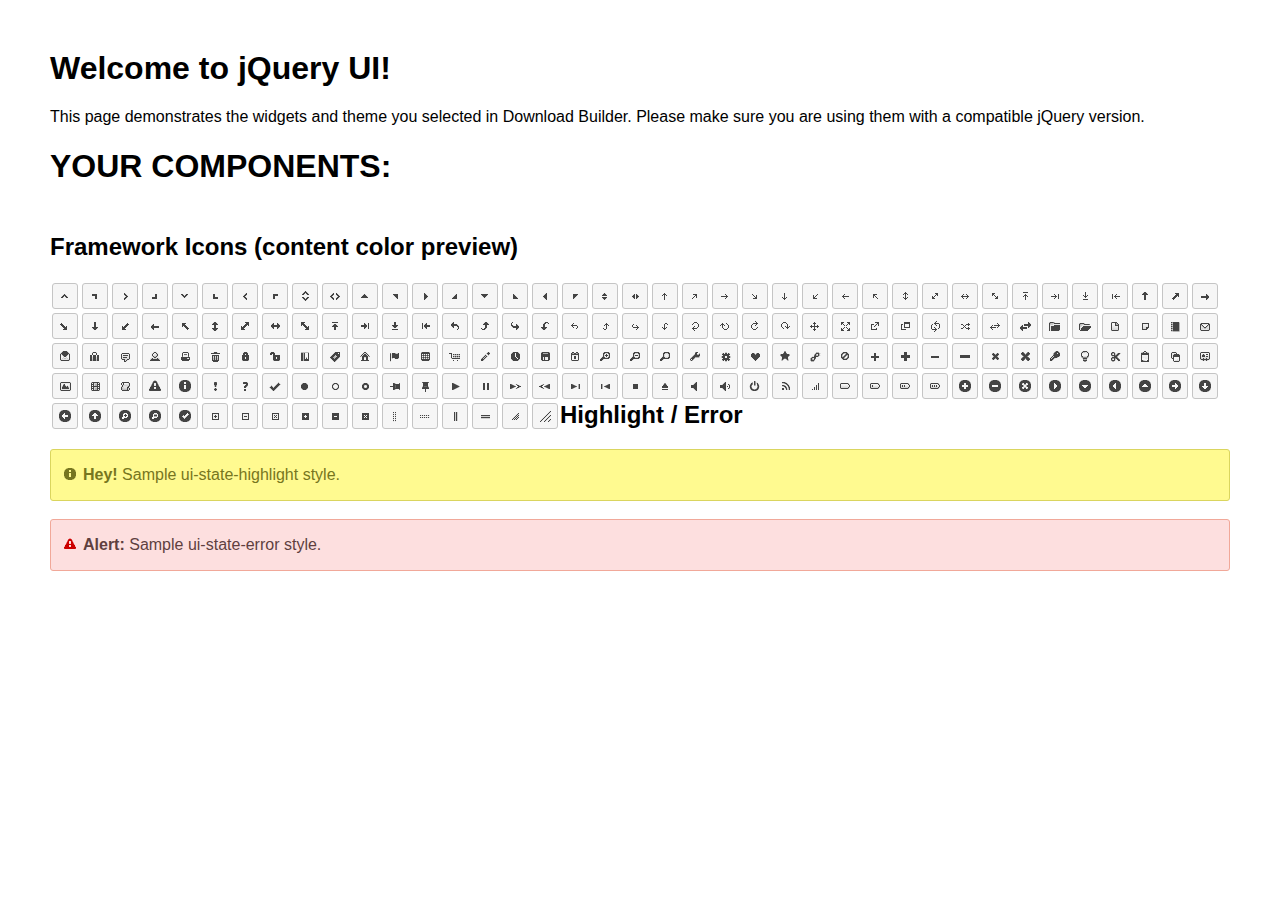
<file: app/src/main/assets/basics/js/jquery-ui-1.12.1.custom/index.html>
<!doctype html>
<html lang="us">
<head>
	<meta charset="utf-8">
	<title>jQuery UI Example Page</title>
	<link href="jquery-ui.css" rel="stylesheet">
	<style>
	body{
		font-family: "Trebuchet MS", sans-serif;
		margin: 50px;
	}
	.demoHeaders {
		margin-top: 2em;
	}
	#dialog-link {
		padding: .4em 1em .4em 20px;
		text-decoration: none;
		position: relative;
	}
	#dialog-link span.ui-icon {
		margin: 0 5px 0 0;
		position: absolute;
		left: .2em;
		top: 50%;
		margin-top: -8px;
	}
	#icons {
		margin: 0;
		padding: 0;
	}
	#icons li {
		margin: 2px;
		position: relative;
		padding: 4px 0;
		cursor: pointer;
		float: left;
		list-style: none;
	}
	#icons span.ui-icon {
		float: left;
		margin: 0 4px;
	}
	.fakewindowcontain .ui-widget-overlay {
		position: absolute;
	}
	select {
		width: 200px;
	}
	</style>
</head>
<body>

<h1>Welcome to jQuery UI!</h1>

<div class="ui-widget">
	<p>This page demonstrates the widgets and theme you selected in Download Builder. Please make sure you are using them with a compatible jQuery version.</p>
</div>

<h1>YOUR COMPONENTS:</h1>
















<h2 class="demoHeaders">Framework Icons (content color preview)</h2>
<ul id="icons" class="ui-widget ui-helper-clearfix">
	<li class="ui-state-default ui-corner-all" title=".ui-icon-caret-1-n"><span class="ui-icon ui-icon-caret-1-n"></span></li>
	<li class="ui-state-default ui-corner-all" title=".ui-icon-caret-1-ne"><span class="ui-icon ui-icon-caret-1-ne"></span></li>
	<li class="ui-state-default ui-corner-all" title=".ui-icon-caret-1-e"><span class="ui-icon ui-icon-caret-1-e"></span></li>
	<li class="ui-state-default ui-corner-all" title=".ui-icon-caret-1-se"><span class="ui-icon ui-icon-caret-1-se"></span></li>
	<li class="ui-state-default ui-corner-all" title=".ui-icon-caret-1-s"><span class="ui-icon ui-icon-caret-1-s"></span></li>
	<li class="ui-state-default ui-corner-all" title=".ui-icon-caret-1-sw"><span class="ui-icon ui-icon-caret-1-sw"></span></li>
	<li class="ui-state-default ui-corner-all" title=".ui-icon-caret-1-w"><span class="ui-icon ui-icon-caret-1-w"></span></li>
	<li class="ui-state-default ui-corner-all" title=".ui-icon-caret-1-nw"><span class="ui-icon ui-icon-caret-1-nw"></span></li>
	<li class="ui-state-default ui-corner-all" title=".ui-icon-caret-2-n-s"><span class="ui-icon ui-icon-caret-2-n-s"></span></li>
	<li class="ui-state-default ui-corner-all" title=".ui-icon-caret-2-e-w"><span class="ui-icon ui-icon-caret-2-e-w"></span></li>
	<li class="ui-state-default ui-corner-all" title=".ui-icon-triangle-1-n"><span class="ui-icon ui-icon-triangle-1-n"></span></li>
	<li class="ui-state-default ui-corner-all" title=".ui-icon-triangle-1-ne"><span class="ui-icon ui-icon-triangle-1-ne"></span></li>
	<li class="ui-state-default ui-corner-all" title=".ui-icon-triangle-1-e"><span class="ui-icon ui-icon-triangle-1-e"></span></li>
	<li class="ui-state-default ui-corner-all" title=".ui-icon-triangle-1-se"><span class="ui-icon ui-icon-triangle-1-se"></span></li>
	<li class="ui-state-default ui-corner-all" title=".ui-icon-triangle-1-s"><span class="ui-icon ui-icon-triangle-1-s"></span></li>
	<li class="ui-state-default ui-corner-all" title=".ui-icon-triangle-1-sw"><span class="ui-icon ui-icon-triangle-1-sw"></span></li>
	<li class="ui-state-default ui-corner-all" title=".ui-icon-triangle-1-w"><span class="ui-icon ui-icon-triangle-1-w"></span></li>
	<li class="ui-state-default ui-corner-all" title=".ui-icon-triangle-1-nw"><span class="ui-icon ui-icon-triangle-1-nw"></span></li>
	<li class="ui-state-default ui-corner-all" title=".ui-icon-triangle-2-n-s"><span class="ui-icon ui-icon-triangle-2-n-s"></span></li>
	<li class="ui-state-default ui-corner-all" title=".ui-icon-triangle-2-e-w"><span class="ui-icon ui-icon-triangle-2-e-w"></span></li>
	<li class="ui-state-default ui-corner-all" title=".ui-icon-arrow-1-n"><span class="ui-icon ui-icon-arrow-1-n"></span></li>
	<li class="ui-state-default ui-corner-all" title=".ui-icon-arrow-1-ne"><span class="ui-icon ui-icon-arrow-1-ne"></span></li>
	<li class="ui-state-default ui-corner-all" title=".ui-icon-arrow-1-e"><span class="ui-icon ui-icon-arrow-1-e"></span></li>
	<li class="ui-state-default ui-corner-all" title=".ui-icon-arrow-1-se"><span class="ui-icon ui-icon-arrow-1-se"></span></li>
	<li class="ui-state-default ui-corner-all" title=".ui-icon-arrow-1-s"><span class="ui-icon ui-icon-arrow-1-s"></span></li>
	<li class="ui-state-default ui-corner-all" title=".ui-icon-arrow-1-sw"><span class="ui-icon ui-icon-arrow-1-sw"></span></li>
	<li class="ui-state-default ui-corner-all" title=".ui-icon-arrow-1-w"><span class="ui-icon ui-icon-arrow-1-w"></span></li>
	<li class="ui-state-default ui-corner-all" title=".ui-icon-arrow-1-nw"><span class="ui-icon ui-icon-arrow-1-nw"></span></li>
	<li class="ui-state-default ui-corner-all" title=".ui-icon-arrow-2-n-s"><span class="ui-icon ui-icon-arrow-2-n-s"></span></li>
	<li class="ui-state-default ui-corner-all" title=".ui-icon-arrow-2-ne-sw"><span class="ui-icon ui-icon-arrow-2-ne-sw"></span></li>
	<li class="ui-state-default ui-corner-all" title=".ui-icon-arrow-2-e-w"><span class="ui-icon ui-icon-arrow-2-e-w"></span></li>
	<li class="ui-state-default ui-corner-all" title=".ui-icon-arrow-2-se-nw"><span class="ui-icon ui-icon-arrow-2-se-nw"></span></li>
	<li class="ui-state-default ui-corner-all" title=".ui-icon-arrowstop-1-n"><span class="ui-icon ui-icon-arrowstop-1-n"></span></li>
	<li class="ui-state-default ui-corner-all" title=".ui-icon-arrowstop-1-e"><span class="ui-icon ui-icon-arrowstop-1-e"></span></li>
	<li class="ui-state-default ui-corner-all" title=".ui-icon-arrowstop-1-s"><span class="ui-icon ui-icon-arrowstop-1-s"></span></li>
	<li class="ui-state-default ui-corner-all" title=".ui-icon-arrowstop-1-w"><span class="ui-icon ui-icon-arrowstop-1-w"></span></li>
	<li class="ui-state-default ui-corner-all" title=".ui-icon-arrowthick-1-n"><span class="ui-icon ui-icon-arrowthick-1-n"></span></li>
	<li class="ui-state-default ui-corner-all" title=".ui-icon-arrowthick-1-ne"><span class="ui-icon ui-icon-arrowthick-1-ne"></span></li>
	<li class="ui-state-default ui-corner-all" title=".ui-icon-arrowthick-1-e"><span class="ui-icon ui-icon-arrowthick-1-e"></span></li>
	<li class="ui-state-default ui-corner-all" title=".ui-icon-arrowthick-1-se"><span class="ui-icon ui-icon-arrowthick-1-se"></span></li>
	<li class="ui-state-default ui-corner-all" title=".ui-icon-arrowthick-1-s"><span class="ui-icon ui-icon-arrowthick-1-s"></span></li>
	<li class="ui-state-default ui-corner-all" title=".ui-icon-arrowthick-1-sw"><span class="ui-icon ui-icon-arrowthick-1-sw"></span></li>
	<li class="ui-state-default ui-corner-all" title=".ui-icon-arrowthick-1-w"><span class="ui-icon ui-icon-arrowthick-1-w"></span></li>
	<li class="ui-state-default ui-corner-all" title=".ui-icon-arrowthick-1-nw"><span class="ui-icon ui-icon-arrowthick-1-nw"></span></li>
	<li class="ui-state-default ui-corner-all" title=".ui-icon-arrowthick-2-n-s"><span class="ui-icon ui-icon-arrowthick-2-n-s"></span></li>
	<li class="ui-state-default ui-corner-all" title=".ui-icon-arrowthick-2-ne-sw"><span class="ui-icon ui-icon-arrowthick-2-ne-sw"></span></li>
	<li class="ui-state-default ui-corner-all" title=".ui-icon-arrowthick-2-e-w"><span class="ui-icon ui-icon-arrowthick-2-e-w"></span></li>
	<li class="ui-state-default ui-corner-all" title=".ui-icon-arrowthick-2-se-nw"><span class="ui-icon ui-icon-arrowthick-2-se-nw"></span></li>
	<li class="ui-state-default ui-corner-all" title=".ui-icon-arrowthickstop-1-n"><span class="ui-icon ui-icon-arrowthickstop-1-n"></span></li>
	<li class="ui-state-default ui-corner-all" title=".ui-icon-arrowthickstop-1-e"><span class="ui-icon ui-icon-arrowthickstop-1-e"></span></li>
	<li class="ui-state-default ui-corner-all" title=".ui-icon-arrowthickstop-1-s"><span class="ui-icon ui-icon-arrowthickstop-1-s"></span></li>
	<li class="ui-state-default ui-corner-all" title=".ui-icon-arrowthickstop-1-w"><span class="ui-icon ui-icon-arrowthickstop-1-w"></span></li>
	<li class="ui-state-default ui-corner-all" title=".ui-icon-arrowreturnthick-1-w"><span class="ui-icon ui-icon-arrowreturnthick-1-w"></span></li>
	<li class="ui-state-default ui-corner-all" title=".ui-icon-arrowreturnthick-1-n"><span class="ui-icon ui-icon-arrowreturnthick-1-n"></span></li>
	<li class="ui-state-default ui-corner-all" title=".ui-icon-arrowreturnthick-1-e"><span class="ui-icon ui-icon-arrowreturnthick-1-e"></span></li>
	<li class="ui-state-default ui-corner-all" title=".ui-icon-arrowreturnthick-1-s"><span class="ui-icon ui-icon-arrowreturnthick-1-s"></span></li>
	<li class="ui-state-default ui-corner-all" title=".ui-icon-arrowreturn-1-w"><span class="ui-icon ui-icon-arrowreturn-1-w"></span></li>
	<li class="ui-state-default ui-corner-all" title=".ui-icon-arrowreturn-1-n"><span class="ui-icon ui-icon-arrowreturn-1-n"></span></li>
	<li class="ui-state-default ui-corner-all" title=".ui-icon-arrowreturn-1-e"><span class="ui-icon ui-icon-arrowreturn-1-e"></span></li>
	<li class="ui-state-default ui-corner-all" title=".ui-icon-arrowreturn-1-s"><span class="ui-icon ui-icon-arrowreturn-1-s"></span></li>
	<li class="ui-state-default ui-corner-all" title=".ui-icon-arrowrefresh-1-w"><span class="ui-icon ui-icon-arrowrefresh-1-w"></span></li>
	<li class="ui-state-default ui-corner-all" title=".ui-icon-arrowrefresh-1-n"><span class="ui-icon ui-icon-arrowrefresh-1-n"></span></li>
	<li class="ui-state-default ui-corner-all" title=".ui-icon-arrowrefresh-1-e"><span class="ui-icon ui-icon-arrowrefresh-1-e"></span></li>
	<li class="ui-state-default ui-corner-all" title=".ui-icon-arrowrefresh-1-s"><span class="ui-icon ui-icon-arrowrefresh-1-s"></span></li>
	<li class="ui-state-default ui-corner-all" title=".ui-icon-arrow-4"><span class="ui-icon ui-icon-arrow-4"></span></li>
	<li class="ui-state-default ui-corner-all" title=".ui-icon-arrow-4-diag"><span class="ui-icon ui-icon-arrow-4-diag"></span></li>
	<li class="ui-state-default ui-corner-all" title=".ui-icon-extlink"><span class="ui-icon ui-icon-extlink"></span></li>
	<li class="ui-state-default ui-corner-all" title=".ui-icon-newwin"><span class="ui-icon ui-icon-newwin"></span></li>
	<li class="ui-state-default ui-corner-all" title=".ui-icon-refresh"><span class="ui-icon ui-icon-refresh"></span></li>
	<li class="ui-state-default ui-corner-all" title=".ui-icon-shuffle"><span class="ui-icon ui-icon-shuffle"></span></li>
	<li class="ui-state-default ui-corner-all" title=".ui-icon-transfer-e-w"><span class="ui-icon ui-icon-transfer-e-w"></span></li>
	<li class="ui-state-default ui-corner-all" title=".ui-icon-transferthick-e-w"><span class="ui-icon ui-icon-transferthick-e-w"></span></li>
	<li class="ui-state-default ui-corner-all" title=".ui-icon-folder-collapsed"><span class="ui-icon ui-icon-folder-collapsed"></span></li>
	<li class="ui-state-default ui-corner-all" title=".ui-icon-folder-open"><span class="ui-icon ui-icon-folder-open"></span></li>
	<li class="ui-state-default ui-corner-all" title=".ui-icon-document"><span class="ui-icon ui-icon-document"></span></li>
	<li class="ui-state-default ui-corner-all" title=".ui-icon-document-b"><span class="ui-icon ui-icon-document-b"></span></li>
	<li class="ui-state-default ui-corner-all" title=".ui-icon-note"><span class="ui-icon ui-icon-note"></span></li>
	<li class="ui-state-default ui-corner-all" title=".ui-icon-mail-closed"><span class="ui-icon ui-icon-mail-closed"></span></li>
	<li class="ui-state-default ui-corner-all" title=".ui-icon-mail-open"><span class="ui-icon ui-icon-mail-open"></span></li>
	<li class="ui-state-default ui-corner-all" title=".ui-icon-suitcase"><span class="ui-icon ui-icon-suitcase"></span></li>
	<li class="ui-state-default ui-corner-all" title=".ui-icon-comment"><span class="ui-icon ui-icon-comment"></span></li>
	<li class="ui-state-default ui-corner-all" title=".ui-icon-person"><span class="ui-icon ui-icon-person"></span></li>
	<li class="ui-state-default ui-corner-all" title=".ui-icon-print"><span class="ui-icon ui-icon-print"></span></li>
	<li class="ui-state-default ui-corner-all" title=".ui-icon-trash"><span class="ui-icon ui-icon-trash"></span></li>
	<li class="ui-state-default ui-corner-all" title=".ui-icon-locked"><span class="ui-icon ui-icon-locked"></span></li>
	<li class="ui-state-default ui-corner-all" title=".ui-icon-unlocked"><span class="ui-icon ui-icon-unlocked"></span></li>
	<li class="ui-state-default ui-corner-all" title=".ui-icon-bookmark"><span class="ui-icon ui-icon-bookmark"></span></li>
	<li class="ui-state-default ui-corner-all" title=".ui-icon-tag"><span class="ui-icon ui-icon-tag"></span></li>
	<li class="ui-state-default ui-corner-all" title=".ui-icon-home"><span class="ui-icon ui-icon-home"></span></li>
	<li class="ui-state-default ui-corner-all" title=".ui-icon-flag"><span class="ui-icon ui-icon-flag"></span></li>
	<li class="ui-state-default ui-corner-all" title=".ui-icon-calculator"><span class="ui-icon ui-icon-calculator"></span></li>
	<li class="ui-state-default ui-corner-all" title=".ui-icon-cart"><span class="ui-icon ui-icon-cart"></span></li>
	<li class="ui-state-default ui-corner-all" title=".ui-icon-pencil"><span class="ui-icon ui-icon-pencil"></span></li>
	<li class="ui-state-default ui-corner-all" title=".ui-icon-clock"><span class="ui-icon ui-icon-clock"></span></li>
	<li class="ui-state-default ui-corner-all" title=".ui-icon-disk"><span class="ui-icon ui-icon-disk"></span></li>
	<li class="ui-state-default ui-corner-all" title=".ui-icon-calendar"><span class="ui-icon ui-icon-calendar"></span></li>
	<li class="ui-state-default ui-corner-all" title=".ui-icon-zoomin"><span class="ui-icon ui-icon-zoomin"></span></li>
	<li class="ui-state-default ui-corner-all" title=".ui-icon-zoomout"><span class="ui-icon ui-icon-zoomout"></span></li>
	<li class="ui-state-default ui-corner-all" title=".ui-icon-search"><span class="ui-icon ui-icon-search"></span></li>
	<li class="ui-state-default ui-corner-all" title=".ui-icon-wrench"><span class="ui-icon ui-icon-wrench"></span></li>
	<li class="ui-state-default ui-corner-all" title=".ui-icon-gear"><span class="ui-icon ui-icon-gear"></span></li>
	<li class="ui-state-default ui-corner-all" title=".ui-icon-heart"><span class="ui-icon ui-icon-heart"></span></li>
	<li class="ui-state-default ui-corner-all" title=".ui-icon-star"><span class="ui-icon ui-icon-star"></span></li>
	<li class="ui-state-default ui-corner-all" title=".ui-icon-link"><span class="ui-icon ui-icon-link"></span></li>
	<li class="ui-state-default ui-corner-all" title=".ui-icon-cancel"><span class="ui-icon ui-icon-cancel"></span></li>
	<li class="ui-state-default ui-corner-all" title=".ui-icon-plus"><span class="ui-icon ui-icon-plus"></span></li>
	<li class="ui-state-default ui-corner-all" title=".ui-icon-plusthick"><span class="ui-icon ui-icon-plusthick"></span></li>
	<li class="ui-state-default ui-corner-all" title=".ui-icon-minus"><span class="ui-icon ui-icon-minus"></span></li>
	<li class="ui-state-default ui-corner-all" title=".ui-icon-minusthick"><span class="ui-icon ui-icon-minusthick"></span></li>
	<li class="ui-state-default ui-corner-all" title=".ui-icon-close"><span class="ui-icon ui-icon-close"></span></li>
	<li class="ui-state-default ui-corner-all" title=".ui-icon-closethick"><span class="ui-icon ui-icon-closethick"></span></li>
	<li class="ui-state-default ui-corner-all" title=".ui-icon-key"><span class="ui-icon ui-icon-key"></span></li>
	<li class="ui-state-default ui-corner-all" title=".ui-icon-lightbulb"><span class="ui-icon ui-icon-lightbulb"></span></li>
	<li class="ui-state-default ui-corner-all" title=".ui-icon-scissors"><span class="ui-icon ui-icon-scissors"></span></li>
	<li class="ui-state-default ui-corner-all" title=".ui-icon-clipboard"><span class="ui-icon ui-icon-clipboard"></span></li>
	<li class="ui-state-default ui-corner-all" title=".ui-icon-copy"><span class="ui-icon ui-icon-copy"></span></li>
	<li class="ui-state-default ui-corner-all" title=".ui-icon-contact"><span class="ui-icon ui-icon-contact"></span></li>
	<li class="ui-state-default ui-corner-all" title=".ui-icon-image"><span class="ui-icon ui-icon-image"></span></li>
	<li class="ui-state-default ui-corner-all" title=".ui-icon-video"><span class="ui-icon ui-icon-video"></span></li>
	<li class="ui-state-default ui-corner-all" title=".ui-icon-script"><span class="ui-icon ui-icon-script"></span></li>
	<li class="ui-state-default ui-corner-all" title=".ui-icon-alert"><span class="ui-icon ui-icon-alert"></span></li>
	<li class="ui-state-default ui-corner-all" title=".ui-icon-info"><span class="ui-icon ui-icon-info"></span></li>
	<li class="ui-state-default ui-corner-all" title=".ui-icon-notice"><span class="ui-icon ui-icon-notice"></span></li>
	<li class="ui-state-default ui-corner-all" title=".ui-icon-help"><span class="ui-icon ui-icon-help"></span></li>
	<li class="ui-state-default ui-corner-all" title=".ui-icon-check"><span class="ui-icon ui-icon-check"></span></li>
	<li class="ui-state-default ui-corner-all" title=".ui-icon-bullet"><span class="ui-icon ui-icon-bullet"></span></li>
	<li class="ui-state-default ui-corner-all" title=".ui-icon-radio-off"><span class="ui-icon ui-icon-radio-off"></span></li>
	<li class="ui-state-default ui-corner-all" title=".ui-icon-radio-on"><span class="ui-icon ui-icon-radio-on"></span></li>
	<li class="ui-state-default ui-corner-all" title=".ui-icon-pin-w"><span class="ui-icon ui-icon-pin-w"></span></li>
	<li class="ui-state-default ui-corner-all" title=".ui-icon-pin-s"><span class="ui-icon ui-icon-pin-s"></span></li>
	<li class="ui-state-default ui-corner-all" title=".ui-icon-play"><span class="ui-icon ui-icon-play"></span></li>
	<li class="ui-state-default ui-corner-all" title=".ui-icon-pause"><span class="ui-icon ui-icon-pause"></span></li>
	<li class="ui-state-default ui-corner-all" title=".ui-icon-seek-next"><span class="ui-icon ui-icon-seek-next"></span></li>
	<li class="ui-state-default ui-corner-all" title=".ui-icon-seek-prev"><span class="ui-icon ui-icon-seek-prev"></span></li>
	<li class="ui-state-default ui-corner-all" title=".ui-icon-seek-end"><span class="ui-icon ui-icon-seek-end"></span></li>
	<li class="ui-state-default ui-corner-all" title=".ui-icon-seek-first"><span class="ui-icon ui-icon-seek-first"></span></li>
	<li class="ui-state-default ui-corner-all" title=".ui-icon-stop"><span class="ui-icon ui-icon-stop"></span></li>
	<li class="ui-state-default ui-corner-all" title=".ui-icon-eject"><span class="ui-icon ui-icon-eject"></span></li>
	<li class="ui-state-default ui-corner-all" title=".ui-icon-volume-off"><span class="ui-icon ui-icon-volume-off"></span></li>
	<li class="ui-state-default ui-corner-all" title=".ui-icon-volume-on"><span class="ui-icon ui-icon-volume-on"></span></li>
	<li class="ui-state-default ui-corner-all" title=".ui-icon-power"><span class="ui-icon ui-icon-power"></span></li>
	<li class="ui-state-default ui-corner-all" title=".ui-icon-signal-diag"><span class="ui-icon ui-icon-signal-diag"></span></li>
	<li class="ui-state-default ui-corner-all" title=".ui-icon-signal"><span class="ui-icon ui-icon-signal"></span></li>
	<li class="ui-state-default ui-corner-all" title=".ui-icon-battery-0"><span class="ui-icon ui-icon-battery-0"></span></li>
	<li class="ui-state-default ui-corner-all" title=".ui-icon-battery-1"><span class="ui-icon ui-icon-battery-1"></span></li>
	<li class="ui-state-default ui-corner-all" title=".ui-icon-battery-2"><span class="ui-icon ui-icon-battery-2"></span></li>
	<li class="ui-state-default ui-corner-all" title=".ui-icon-battery-3"><span class="ui-icon ui-icon-battery-3"></span></li>
	<li class="ui-state-default ui-corner-all" title=".ui-icon-circle-plus"><span class="ui-icon ui-icon-circle-plus"></span></li>
	<li class="ui-state-default ui-corner-all" title=".ui-icon-circle-minus"><span class="ui-icon ui-icon-circle-minus"></span></li>
	<li class="ui-state-default ui-corner-all" title=".ui-icon-circle-close"><span class="ui-icon ui-icon-circle-close"></span></li>
	<li class="ui-state-default ui-corner-all" title=".ui-icon-circle-triangle-e"><span class="ui-icon ui-icon-circle-triangle-e"></span></li>
	<li class="ui-state-default ui-corner-all" title=".ui-icon-circle-triangle-s"><span class="ui-icon ui-icon-circle-triangle-s"></span></li>
	<li class="ui-state-default ui-corner-all" title=".ui-icon-circle-triangle-w"><span class="ui-icon ui-icon-circle-triangle-w"></span></li>
	<li class="ui-state-default ui-corner-all" title=".ui-icon-circle-triangle-n"><span class="ui-icon ui-icon-circle-triangle-n"></span></li>
	<li class="ui-state-default ui-corner-all" title=".ui-icon-circle-arrow-e"><span class="ui-icon ui-icon-circle-arrow-e"></span></li>
	<li class="ui-state-default ui-corner-all" title=".ui-icon-circle-arrow-s"><span class="ui-icon ui-icon-circle-arrow-s"></span></li>
	<li class="ui-state-default ui-corner-all" title=".ui-icon-circle-arrow-w"><span class="ui-icon ui-icon-circle-arrow-w"></span></li>
	<li class="ui-state-default ui-corner-all" title=".ui-icon-circle-arrow-n"><span class="ui-icon ui-icon-circle-arrow-n"></span></li>
	<li class="ui-state-default ui-corner-all" title=".ui-icon-circle-zoomin"><span class="ui-icon ui-icon-circle-zoomin"></span></li>
	<li class="ui-state-default ui-corner-all" title=".ui-icon-circle-zoomout"><span class="ui-icon ui-icon-circle-zoomout"></span></li>
	<li class="ui-state-default ui-corner-all" title=".ui-icon-circle-check"><span class="ui-icon ui-icon-circle-check"></span></li>
	<li class="ui-state-default ui-corner-all" title=".ui-icon-circlesmall-plus"><span class="ui-icon ui-icon-circlesmall-plus"></span></li>
	<li class="ui-state-default ui-corner-all" title=".ui-icon-circlesmall-minus"><span class="ui-icon ui-icon-circlesmall-minus"></span></li>
	<li class="ui-state-default ui-corner-all" title=".ui-icon-circlesmall-close"><span class="ui-icon ui-icon-circlesmall-close"></span></li>
	<li class="ui-state-default ui-corner-all" title=".ui-icon-squaresmall-plus"><span class="ui-icon ui-icon-squaresmall-plus"></span></li>
	<li class="ui-state-default ui-corner-all" title=".ui-icon-squaresmall-minus"><span class="ui-icon ui-icon-squaresmall-minus"></span></li>
	<li class="ui-state-default ui-corner-all" title=".ui-icon-squaresmall-close"><span class="ui-icon ui-icon-squaresmall-close"></span></li>
	<li class="ui-state-default ui-corner-all" title=".ui-icon-grip-dotted-vertical"><span class="ui-icon ui-icon-grip-dotted-vertical"></span></li>
	<li class="ui-state-default ui-corner-all" title=".ui-icon-grip-dotted-horizontal"><span class="ui-icon ui-icon-grip-dotted-horizontal"></span></li>
	<li class="ui-state-default ui-corner-all" title=".ui-icon-grip-solid-vertical"><span class="ui-icon ui-icon-grip-solid-vertical"></span></li>
	<li class="ui-state-default ui-corner-all" title=".ui-icon-grip-solid-horizontal"><span class="ui-icon ui-icon-grip-solid-horizontal"></span></li>
	<li class="ui-state-default ui-corner-all" title=".ui-icon-gripsmall-diagonal-se"><span class="ui-icon ui-icon-gripsmall-diagonal-se"></span></li>
	<li class="ui-state-default ui-corner-all" title=".ui-icon-grip-diagonal-se"><span class="ui-icon ui-icon-grip-diagonal-se"></span></li>
</ul>















<!-- Highlight / Error -->
<h2 class="demoHeaders">Highlight / Error</h2>
<div class="ui-widget">
	<div class="ui-state-highlight ui-corner-all" style="margin-top: 20px; padding: 0 .7em;">
		<p><span class="ui-icon ui-icon-info" style="float: left; margin-right: .3em;"></span>
		<strong>Hey!</strong> Sample ui-state-highlight style.</p>
	</div>
</div>
<br>
<div class="ui-widget">
	<div class="ui-state-error ui-corner-all" style="padding: 0 .7em;">
		<p><span class="ui-icon ui-icon-alert" style="float: left; margin-right: .3em;"></span>
		<strong>Alert:</strong> Sample ui-state-error style.</p>
	</div>
</div>

<script src="external/jquery/jquery.js"></script>
<script src="jquery-ui.js"></script>
<script>




























// Hover states on the static widgets
$( "#dialog-link, #icons li" ).hover(
	function() {
		$( this ).addClass( "ui-state-hover" );
	},
	function() {
		$( this ).removeClass( "ui-state-hover" );
	}
);
</script>
</body>
</html>
</file>
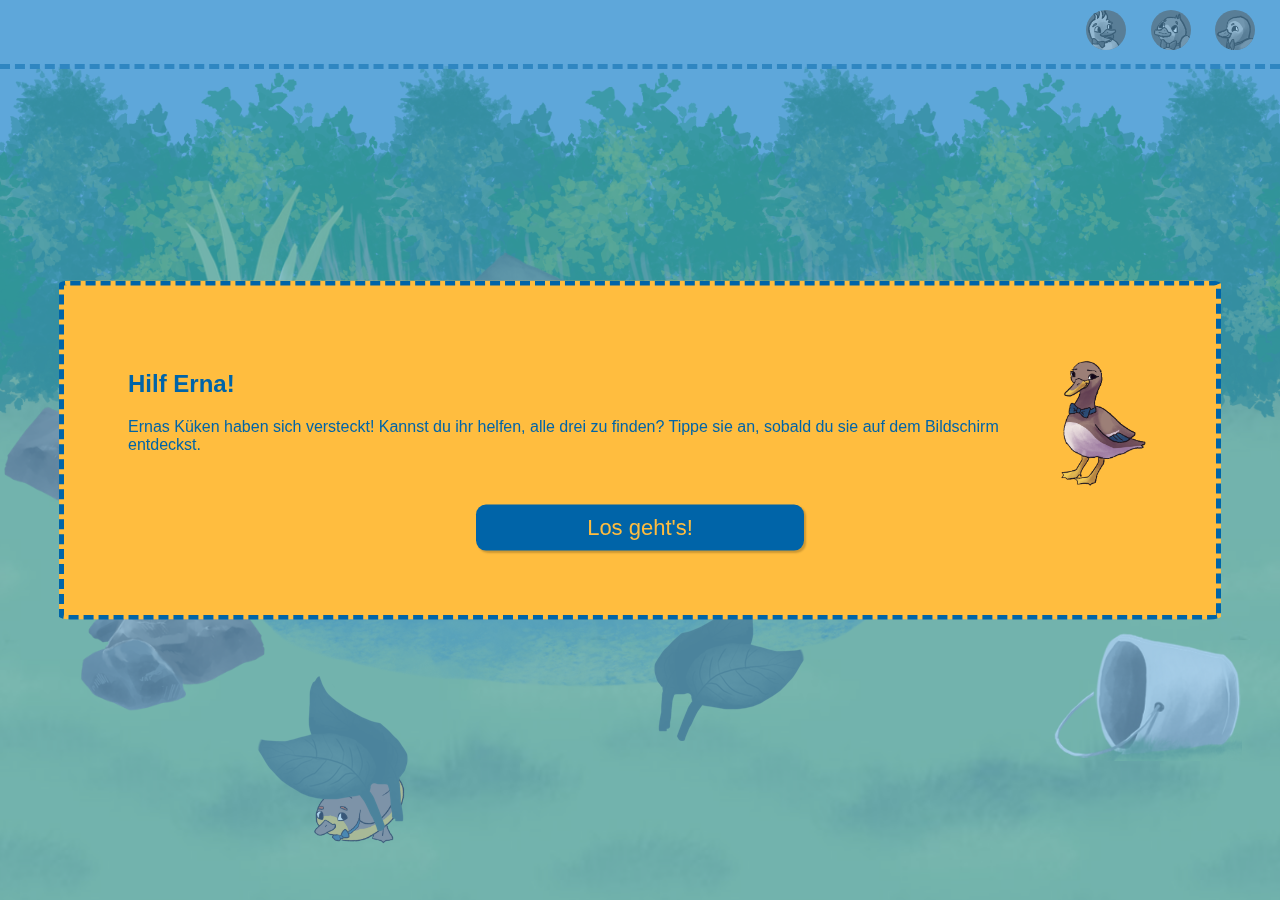
<file: app/src/main/assets/prototyp/games/erna/index.html>
<!DOCTYPE html>
<html>
<head>
	<title>Ernas Kükensuche</title>
	<meta charset="UTF-8"> 
	<meta name="viewport" content="width=device-width, initial-scale=1.0">

	
	<!-- --- Basics --- -->
	<script type="text/javascript" src="../../../basics/js/jquery-3.3.1.min.js"></script> 
	<!-- <script type="text/javascript" src="file:///android_asset/basics/js/jquery-3.3.1.min.js"></script> -->

	<link rel="stylesheet" type="text/css" href="../../../basics/css/basicstyles.css">
	<!-- <link rel="stylesheet" type="text/css" href="file:///android_asset/basics/css/basicstyles.css"> -->

	<script type="text/javascript" src="../../../basics/js/basefunctions.js"></script> 
	<!-- <script type="text/javascript" src="file:///android_asset/basics/js/basefunctions.js"></script> -->

	<!-- --- Animation --- -->
	<script type="text/javascript" src="../../../basics/js/animation.js"></script> 
	<!-- <script type="text/javascript" src="file:///android_asset/basics/js/animation.js"></script> -->


	<!-- --- Erna --- -->
	<link rel="stylesheet" type="text/css" href="css/erna.css">
	<script type="text/javascript" src="js/erna.js"></script>
</head>
<body>

	<div class="background-wrap">


		<div class="background-pond">
			<img src="assets/bg_teich.png">
		</div>

		<!-- ===== VERSTECKE ==== -->


		<!-- Schilf -->
		<div class="hideout-wrap" id="hideout-6">
			<div class="hideout-front"><img src="assets/versteck_6.png"></div>
		</div>

		<div class="hideout-wrap" id="hideout-7">
			<div class="hideout-front"><img src="assets/versteck_6.png"></div>
		</div>

		<div class="hideout-wrap" id="hideout-8">
			<div class="hideout-front"><img src="assets/versteck_6.png"></div>
		</div>

		<!-- Hütte -->
		<div class="hideout-wrap" id="hideout-5">
			<div class="hideout-back"><img src="assets/versteck_5_back.png"></div>
			<div class="hideout-front"><img src="assets/versteck_5_front.png"></div>
		</div>

		<!-- Seerose -->
		<!-- <div class="hideout-wrap" id="hideout-1" >
			<div class="hideout-back" backsideof="hideout-1"><img src="assets/versteck_1_back.png"></div>
			<div class="hideout-front" ><img src="assets/versteck_1_front.png"></div>
		</div> -->

		<!-- Steine -->
		<div class="hideout-wrap" id="hideout-2" >
			<div class="hideout-front" ><img src="assets/versteck_2.png"></div>
		</div>

		<div class="hideout-wrap" id="hideout-9" >
			<div class="hideout-front" ><img src="assets/versteck_2.png"></div>
		</div>

		<!-- Eimer -->
		<div class="hideout-wrap" id="hideout-4" notfor="#karl-heinz">
			<div class="hideout-back"><img src="assets/versteck_4_back.png"></div>
			<div class="hideout-front"><img src="assets/versteck_4_front.png"></div>
		</div>

		<!-- Blätter -->
		<div class="hideout-wrap" id="hideout-1">
			<div class="hideout-front" ><img src="assets/versteck_3.png"></div>
		</div>
		<div class="hideout-wrap" id="hideout-3">
			<div class="hideout-front" ><img src="assets/versteck_3.png"></div>
		</div>
		

		<!-- ===== KÜKEN ==== -->
		<div class="kueken animationWrap" id="karl" frames="1,4"></div>
		<div class="kueken animationWrap" id="karl-heinz" frames="1,6"></div>
		<div class="kueken animationWrap" id="karlotta" frames="1,7"></div>
		<!-- the frames-attr tells us how many frames the spritesheet has in each row -->
		

	</div> <!-- /.background-wrap -->


	<div class="status-bar">
		<div class="duckling-icon missing karl-heinz">
			<div class="icon-wrap"><img src="assets/icon_karl-heinz.png"></div>
		</div>
		<div class="duckling-icon missing karl" >
			<div class="icon-wrap"><img src="assets/icon_karl.png"></div>
		</div>
		<div class="duckling-icon missing karlotta" >
			<div class="icon-wrap"><img src="assets/icon_karlotta.png"></div>
		</div>
	</div> <!-- /.status-bar -->

	<!-- Anleitungsnotification -->
	<div class="notification-wrap manual">
		<div class="notification-bg"></div>
		<div class="notification">
			<div class="img-wrap">
				<img src="assets/sprites_erna.png">
			</div>
			<h2>Hilf Erna!</h2>
			<p>Ernas Küken haben sich versteckt! Kannst du ihr helfen,  alle drei zu finden? Tippe sie an, sobald du sie auf dem Bildschirm entdeckst.
			</p>

			<div class="clearfix"></div>
			<div class="button-basic mainview-close-btn">
				<a href="#">Los geht's!</a>
			</div>
		</div>
	</div> <!-- Ende Anleitung -->

	<div class="notification-wrap end">
		<div class="notification-bg"></div>
		<div class="notification">
			<div class="img-wrap">
				<img src="assets/sprites_erna.png">
			</div>
			<h2>Geschafft!</h2>
			<p>Du hast alle Küken gefunden. Vielen Dank für deine Hilfe! Lege das Handy oder Tablet jetzt beiseite und lies im Buch, was als nächstes passiert.</p>
			
			<div class="clearfix"></div>
			<div class="button-basic mainview-return-btn">
				<a href="#">Okay</a>
			</div>
		</div>
	</div> <!-- /.notification-wrap -->

</body>
</html>
</file>
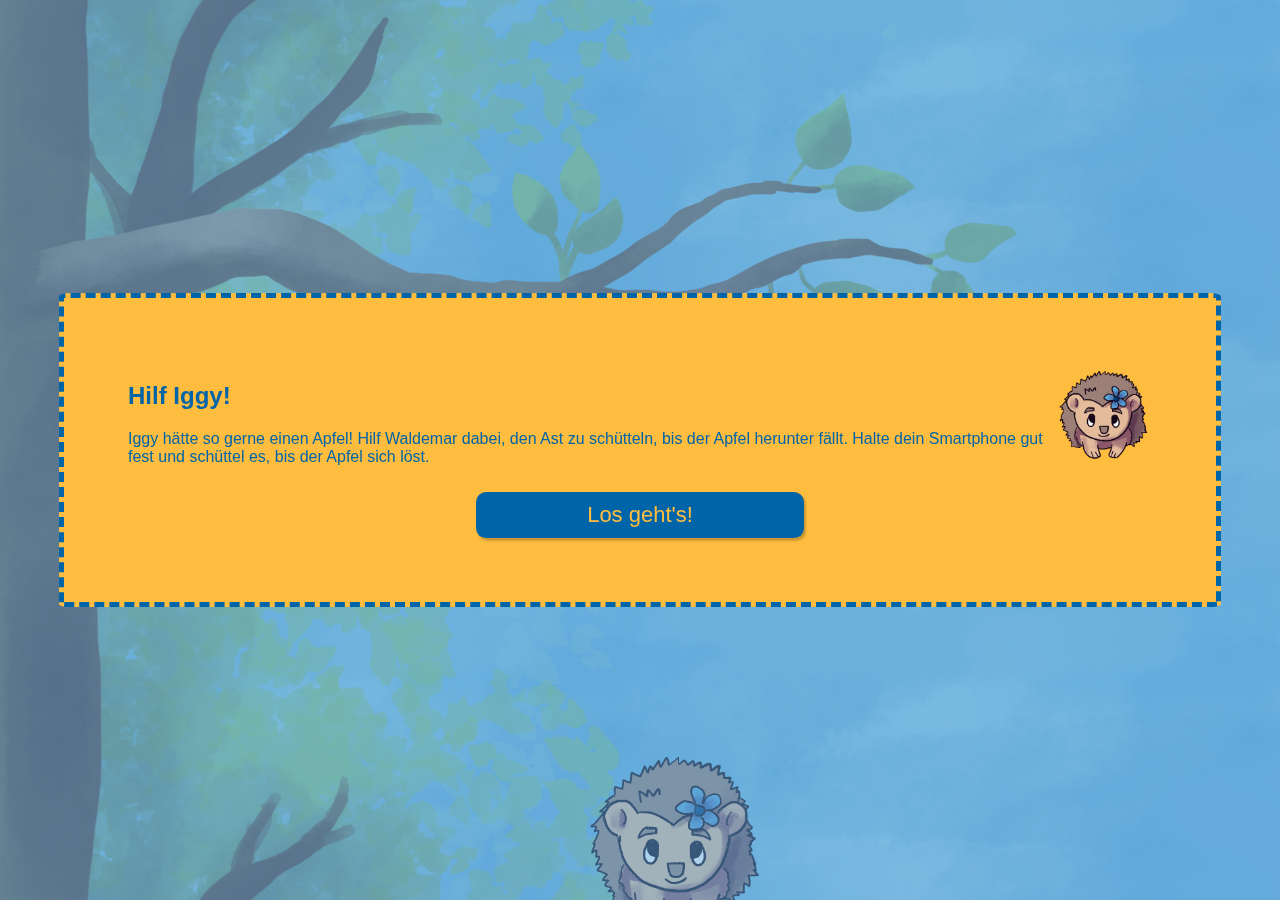
<file: app/src/main/assets/prototyp/games/iggy/index.html>
<!DOCTYPE html>
<html>
<head>
	<title>Iggys Schüttelaktion</title>
	<meta charset="UTF-8"> 
	<meta name="viewport" content="width=device-width, initial-scale=1.0">

	
	<!-- --- Basics --- -->
	<script type="text/javascript" src="../../../basics/js/jquery-3.3.1.min.js"></script> 
	<!-- <script type="text/javascript" src="file:///android_asset/basics/js/jquery-3.3.1.min.js"></script> -->

	<link rel="stylesheet" type="text/css" href="../../../basics/css/basicstyles.css">
	<!-- <link rel="stylesheet" type="text/css" href="file:///android_asset/basics/css/basicstyles.css"> -->

	<script type="text/javascript" src="../../../basics/js/basefunctions.js"></script> 
	<!-- <script type="text/javascript" src="file:///android_asset/basics/js/basefunctions.js"></script> -->

	<!-- --- Animation --- -->
	<script type="text/javascript" src="../../../basics/js/animation.js"></script> 
	<!-- <script type="text/javascript" src="file:///android_asset/basics/js/animation.js"></script> -->


	<!-- --- Iggy --- -->
	<link rel="stylesheet" type="text/css" href="css/iggy.css">
	<script type="text/javascript" src="js/iggy.js"></script>
</head>
<body>
	<div class="background-wrap">
	
	<div class="ast-wrap">
		<div class="apfel">
			<img src="assets/apfel.png">
		</div>
		<div class="ast">
			<img src="assets/ast.png">
		</div>		
	</div>

	<div class="apfel-falling">
		<img src="assets/apfel.png">
	</div>

	<div class="iggy">
		<img src="assets/iggy.png">
	</div>
		
	</div>

	<!-- Anleitungsnotification -->
	<div class="notification-wrap manual">
		<div class="notification-bg"></div>
		<div class="notification">
			<div class="img-wrap">
				<img src="assets/iggy.png">
			</div>
			<h2>Hilf Iggy!</h2>
			<p>Iggy hätte so gerne einen Apfel! Hilf Waldemar dabei, den Ast zu schütteln, bis der Apfel herunter fällt. Halte dein Smartphone gut fest und schüttel es, bis der Apfel sich löst.
			</p>

			<div class="clearfix"></div>
			<div class="button-basic mainview-close-btn">
				<a href="#">Los geht's!</a>
			</div>
		</div>
	</div> <!-- Ende Anleitung -->

	<div class="notification-wrap end">
		<div class="notification-bg"></div>
		<div class="notification">
			<div class="img-wrap">
				<img src="assets/iggy.png">
			</div>
			<h2>Geschafft!</h2>
			<p>Der Apfel ist vom Baum gefallen. Vielen Dank für deine Hilfe! Lege das Handy oder Tablet jetzt beiseite und lies im Buch, was als nächstes passiert.</p>
			
			<div class="clearfix"></div>
			<div class="button-basic mainview-return-btn">
				<a href="#">Okay</a>
			</div>
		</div>
	</div> <!-- /.notification-wrap -->
</body>
</html>
</file>
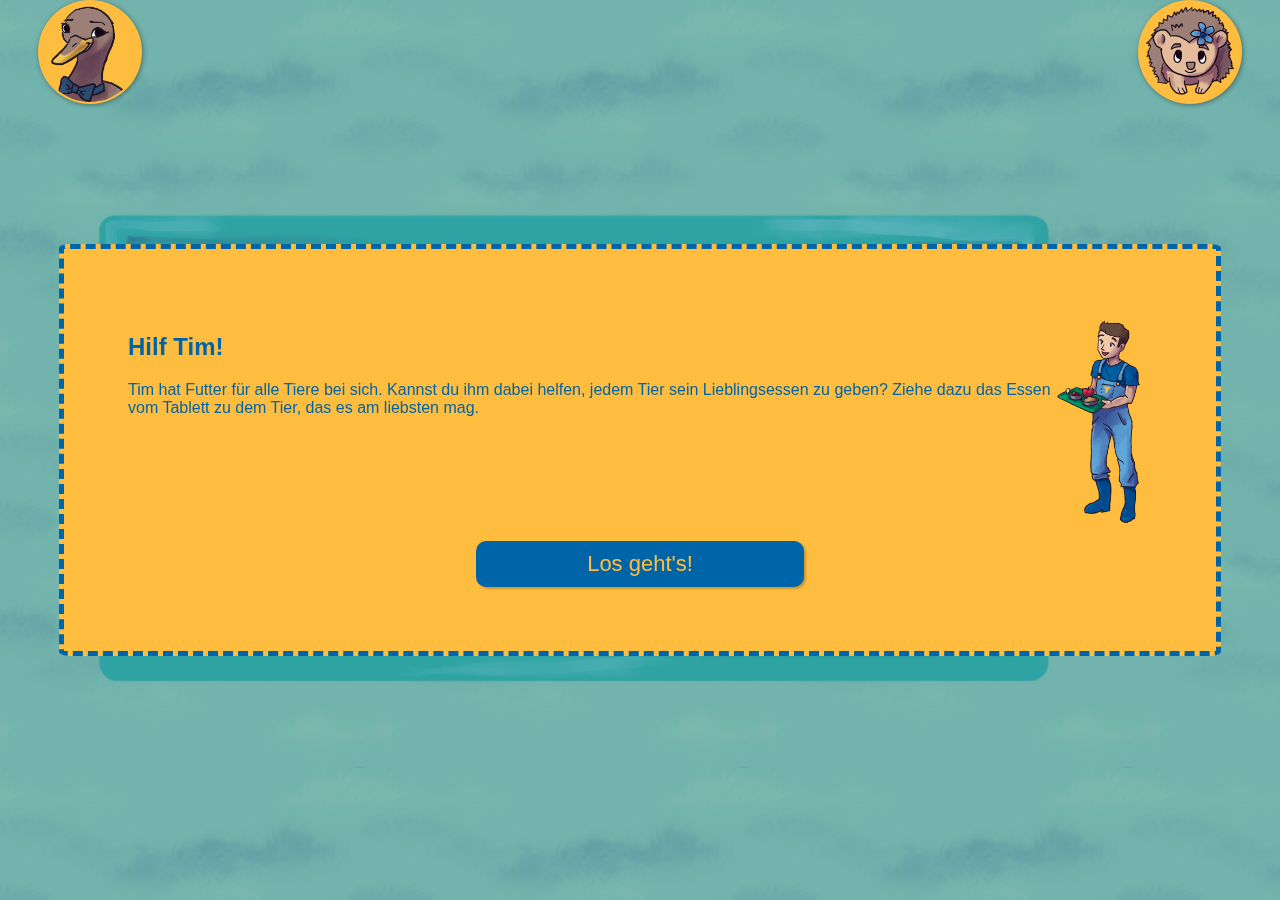
<file: app/src/main/assets/prototyp/games/tim/index.html>
<!DOCTYPE html>
<html>
<head>
	<title>Iggys Schüttelaktion</title>
	<meta charset="UTF-8"> 
	<meta name="viewport" content="width=device-width, initial-scale=1.0">

	
	<!-- --- Basics --- -->
	<script type="text/javascript" src="../../../basics/js/jquery-3.3.1.min.js"></script> 
	<!-- <script type="text/javascript" src="file:///android_asset/basics/js/jquery-3.3.1.min.js"></script> -->
	<script type="text/javascript" src="../../../basics/js/jquery-ui.min.css"></script>
	<script type="text/javascript" src="../../../basics/js/jquery-ui.min.js"></script> 



	<link rel="stylesheet" type="text/css" href="../../../basics/css/basicstyles.css">
	<!-- <link rel="stylesheet" type="text/css" href="file:///android_asset/basics/css/basicstyles.css"> -->

	<script type="text/javascript" src="../../../basics/js/basefunctions.js"></script> 
	<!-- <script type="text/javascript" src="file:///android_asset/basics/js/basefunctions.js"></script> -->

	<!-- --- Animation --- -->
	<script type="text/javascript" src="../../../basics/js/animation.js"></script> 
	<!-- <script type="text/javascript" src="file:///android_asset/basics/js/animation.js"></script> -->


	<!-- --- Tim --- -->
	<link rel="stylesheet" type="text/css" href="css/tim.css">
	<script type="text/javascript" src="js/tim.js"></script>
</head>
<body>

	<!-- STAGE -->


	<!-- ICONS -->
	<div class="icon_wrap icon_iggy" id="iggy">
		<div class="icon" >
			<img src="assets/icon_iggy.png">
		</div>
		<div class="essen_mini">
			<img src="assets/essen_iggy.png">
		</div>

	</div>

	<div class="icon_wrap icon_erna" id="erna">
		<div class="icon" >
			<img src="assets/icon_erna.png">
		</div>
		<div class="essen_mini">
			<img src="assets/essen_erna.png">
		</div>
	</div>




	<div class="tablett-wrap">

		<div class="tablett">
			<img src="assets/tablett.png">
		</div>
	
		

		<div class="essen_waldemar essen">
			<img src="assets/essen_waldemar.png"/>
		</div>
		<div class="essen_iggy essen">
			<img src="assets/essen_iggy.png"/>
		</div>
		<div class="essen_erna essen">
			<img src="assets/essen_erna.png"/>
		</div>

	</div><!--/.tablett-wrap-->





<!-- NOTIFICATIONS -->
	<!-- Anleitungsnotification -->
	<div class="notification-wrap manual">
		<div class="notification-bg"></div>
		<div class="notification">
			<div class="img-wrap">
				<img src="assets/tim.png">
			</div>
			<h2>Hilf Tim!</h2>
			<p>
				Tim hat Futter für alle Tiere bei sich. Kannst du ihm dabei helfen, jedem Tier sein Lieblingsessen zu geben? Ziehe dazu das Essen vom Tablett zu dem Tier, das es am liebsten mag.
			</p>

			<div class="clearfix"></div>
			<div class="button-basic mainview-close-btn">
				<a href="#">Los geht's!</a>
			</div>
		</div>
	</div> <!-- Ende Anleitung -->

	<div class="notification-wrap end">
		<div class="notification-bg"></div>
		<div class="notification">
			<div class="img-wrap">
				<img src="assets/tim.png">
			</div>
			<h2>Geschafft!</h2>
			<p>Alle Tiere haben ihr Lieblingsessen. Vielen Dank für deine Hilfe! Lege das Handy oder Tablet jetzt beiseite und lies im Buch, was als nächstes passiert.</p>
			
			<div class="clearfix"></div>
			<div class="button-basic mainview-return-btn">
				<a href="#">Okay</a>
			</div>
		</div>
	</div> <!-- /.notification-wrap -->
</body>
</html>
</file>
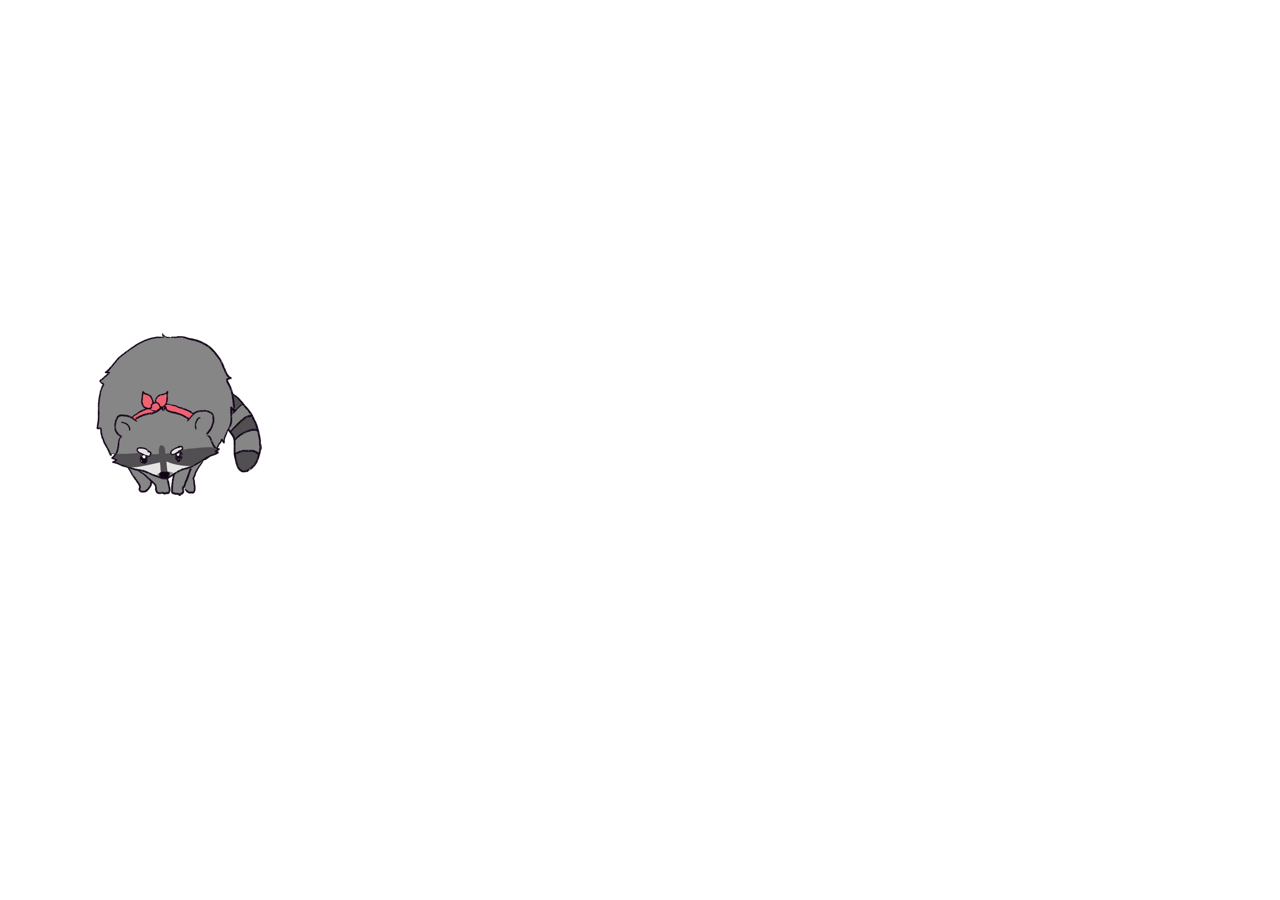
<file: app/src/main/assets/Test/animation.html>
<!DOCTYPE html>
<html>
<head>
	<title>WaldemAR Sprite Animation</title>
	<link rel="stylesheet" type="text/css" href="css/animation.css">
	<script type="text/javascript" src="js/jquery-3.3.1.min.js"></script>
	<script type="text/javascript" src="js/animation.js"></script>
</head>
<body>

	<div class="animationWrap"></div>

</body>
</html>
</file>
<file: app/src/main/assets/basics/css/basicstyles.css>
@font-face{
	font-family: "Patrick Hand";
	src: url("file:///android_res/font/patrick_hand.ttf");
}

@font-face{
	font-family: "Chelsea Market";
	src: url("file:///android_res/font/chelsea_market.ttf");
}


html, body {
	font-family: "Patrick Hand", "Chelsea Market", sans-serif;
	font-stretch: 2px;
	margin: 0;
	padding: 0;
}

img {
	max-width: 100%;
}

/*Colors*/
/* 
Hellblau: #5ea7da (B26)
Dunkelblau: #0064a8 (B29) (im Logo mit 46% Opacity über Hellblau)
Gelb: #ffbd3f (YR14)
Halstuch-Rot: #f06172 (R24)
*/


/* ====== Notifications / Pop-Ups ======== */
.notification-wrap {
	display: none;
}

.notification-wrap.manual{
    display:block;
}

.notification-bg {
	background-color: rgba(94, 167, 218, .5);
	position: fixed;
	height: 120vh;
	width: 120vw;
	top: 0;
	left: 0;
}

.notification {
	position: absolute;
	width: 80%;
	height: auto;
	margin: auto;
	left: 50%;
	transform: translate(-50%, -50%);
	background-color: #ffbd3f;
	padding: 5%;
	border-radius: 1%;
	border: 5px dashed #0064a8;
	color: #0064a8;
	top: 50%;
	overflow: visible;
}

.notification .img-wrap {
	width: 30%;
	position: relative;
	float: right;
	max-width: 100px;
}

.notification h2 {
	/*float: left;*/
}

.notification p {
	/*width: 70%;*/
	/*float: left;*/
	font-family: "Roboto", "Ubuntu", sans-serif;
	margin-top: 0px;
}

/* ===== Buttons ====== */
.button-basic {
	background-color: #0064a8;
	color: #ffbd3f;
	box-shadow: 2px 2px 2px rgba(0,0,0,.2);
	display: block;
	border-radius: 10px;
	padding: 10px;
	width: 30%;
	min-width: 200px;
	text-align: center;
	font-size: 22px;
	margin: auto;
	margin-top: 10px;
}

.button-basic a {
	color: #ffbd3f;
	font-family: "Patrick Hand", "Chelsea Market", sans-serif;
	text-decoration: none;
}

/* ==== Helper ===== */
.clearfix {
	clear: both;
	float: none;
}
</file>
<file: app/src/main/assets/prototyp/games/erna/css/erna.css>
img {
	max-width: 100%;
}

body {
	background-image: url("../assets/bg_boden.jpg");
	background-repeat: repeat;
	background-size: 50%;
}


/* ====== STATUS BAR */
.status-bar {
	border-bottom: 5px dashed #0064a8;
	position: fixed;
	width: calc(100% - 20px);
	background-color: rgba(94, 167, 218, .5);
	padding: 10px;
	text-align: right;
	transition: all 0.5s ease-in-out 0s;
}

.status-bar .duckling-icon {
    display: inline-block;
    padding: 0px;
    text-align: center;
    line-height: 20px;
    color: #ffbd3f;
    margin: 0px 15px 0px 5px;
    display: inline-block;
    font-family: "Chelsea Market";
    position: relative;
}

.status-bar .duckling-icon .icon-wrap {
	overflow: hidden;
	background-color: #0064a8;
	width: 40px;
	height: 40px;
	border-radius: 50%;
}

.status-bar .duckling-icon.missing {
	filter: grayscale(100%);
}

.status-bar .duckling-icon.found::after {
	content: "✔";
	display: block;
	font-size: 40px;
	position: absolute;
	bottom: 0px;
	left: 16px;
	color:#159C25;
	text-shadow: 1px 1px 1px rgba(0,0,0,.3);
}


/* ====== MAIN STAGE */

.background-wrap {
	background-image: url("../assets/bg_bushes.png");
	background-size: 30%;
	background-repeat: repeat-x;
	background-position: center top;
	/*background-color: #799C7C;*/
	width: 100%;
	height: 100%;
	position: fixed;
	top: 0;
	left: 0;
}

.background-pond {
	width: 90%;
	min-width: 400px;
	position: absolute;
	top: 20%;
	left: 50%;
	transform: translateX(-50%);
}

.hideout-wrap {
	display: block;
	position: absolute;
	width: 15vw;
	min-width: 100px;
}

.hideout-back {
	position: absolute;
	/*z-index: 0;*/
	top: 0;
	left: 0;
}

.hideout-front {
	position: absolute;
	/*z-index: 3;*/
	top: 0;
	left: 0;
}



/* ==== individual hideouts ==== */

/*Seerose*/
/*#hideout-1{
	left: 37vw;
	top: 61vh;
	width: 20vw;
}

#hideout-1 .kueken {
	margin-top: -7%;
	width: 10vw;
	height: 10vw;
	left: -5px;
}*/

/*Steine*/
#hideout-2 {
	left: 0vw;
	top: 40vh;
}

#hideout-9 {
	left: 6vw;
	top: 60vh;
}

#hideout-2 .kueken, 
#hideout-9 .kueken{
	margin-top: -5px;
}

#hideout-9 img{
	transform: scale(-1,1); /*mirrors img*/
}

/*Blätter*/
#hideout-3 {
	left: 20vw;
	top: 75vh;
}

#hideout-1 {
	right: 34vw;
	top: 65vh;
}

#hideout-3 .kueken,
#hideout-1 .kueken {
	margin-top: 4.5vh;
}

#hideout-1 img{
	transform: scale(-1,1);
}

/*Eimer*/
#hideout-4 {
	right: 3vw;
	top: 70vh;
}

#hideout-4 .kueken {
	margin-top: -5px;
	left: 2%;
	width: 10vw;
	height: 10vw;
}

/*Hütte*/
#hideout-5 {
	left: 35vw;
	top: 28vh;
}

#hideout-5 .kueken {
	margin-top: 20px;
}

/*Schilf*/
#hideout-6 {
	left: 12vw;
	top: 20vh;
}

#hideout-7 {
	left: 60vw;
	top: 31vh;
}

#hideout-8 {
	left: 76vw;
	top: 35vh;
}

#hideout-6 .kueken,
#hideout-7 .kueken,
#hideout-8 .kueken {
	margin-top: 40px;
}


/*====== KÜKEN ======*/
.kueken {
	width: 12vw;
	height: 12vw;
	background-size: 700%; /*Maximalanzahl der Frames im Spritesheet * 100*/
	background-position: 0px 0px;
	position: relative;
	margin: auto;
	min-width: 75px;
	min-height: 75px;
	left: 5%;
	margin-top: 10%;
}

#karl {
	background-image: url("../assets/sprites_karl.png");
}

#karlotta {
	background-image: url("../assets/sprites_karlotta.png");
}

#karl-heinz {
	background-image: url("../assets/sprites_karl-heinz.png");
}
</file>
<file: app/src/main/assets/prototyp/games/iggy/css/iggy.css>
img {
	max-width: 100%;
}

body {
	background-image: url("../assets/himmel.png");
	background-repeat: repeat;
	background-size: 50%;
}


/* ====== MAIN STAGE */

.background-wrap {
	background-image: url("../assets/stamm.png");
	background-size: 70%;
	background-repeat: repeat-y;
	background-position: left top;
	/*background-color: #799C7C;*/
	width: 100%;
	height: 100%;
	position: fixed;
	top: 0;
	left: 0;
}

.ast-wrap {
	width: 90%;
	position: absolute;
	left: 0px;
	top: 10%;
}

.ast {
	position: relative;
}

.apfel, .apfel-falling {
	width: 15%;
	position: absolute;
	left: 50%;
	top: 15%;
	transition: all .5s ease-in-out 0s;
}

.apfel-falling {
	left: 44%;
	top: 13%;
	display: none;
}

.iggy {
    width: 15%;
    position: absolute;
    bottom: -4%;
    left: 45%;
}

@keyframes shake {
	0% {transform: rotate(0deg);}
	45% {transform: rotate(15deg);}
	50% {transform: rotate(10deg);}
	100% {transform: rotate(-10deg);}
}
</file>
<file: app/src/main/assets/prototyp/games/tim/css/tim.css>
body {
	background-image: url("../assets/bg_boden.jpg");
	background-repeat: repeat;
	background-size: 30%;
}


/* ====== MAIN STAGE */

.tablett-wrap {
	width: 100%;
	height: auto;
	position: fixed;
	top: 50%;
	transform: translateY(-50%);
	left: 0;
}

.tablett {
	width: 90%;
	margin: auto;
	z-index: 1;
}

.essen {
	width: 30%;
	position: absolute;
	filter: drop-shadow(4px 5px 3px rgb(0, 111, 90));
	z-index: 3;
}

.essen_erna{
	top: 10%;
	left: 55%;
}

.essen_waldemar{
	top: 10%;
	left: 10%;
	width: 25%;
}

.essen_iggy{
	top: 40%;
	left: 35%;
	width: 20%;
}

.essen.ui-draggable-dragging {
	filter: drop-shadow(0px 0px 6px rgba(255,255,255,.8));
	z-index: 10;
}

.essen_mini {
	display: none;
	position: absolute;
	right: -10px;
	width: 50%;
	bottom: 0px;
	z-index: 3;
}

.icon_wrap {
	position: absolute;
}

.icon {
	position: relative;
	width: 20vw;
	height: 20vw;
	max-width: 100px;
	max-height: 100px;
	border-radius: 50%;
	background-color: #ffbd3f;
	text-align: center;
	overflow: hidden;
	border: 2px solid transparent;
	box-shadow: 1px 1px 5px rgba(0,0,0,.4);
	top: 0;
	z-index: 2;
	transition: all .6s ease-in-out 0s;
}

.ui-droppable-active .icon{
	box-shadow: 1px 1px 5px #fff;
}

.ui-droppable-hover .icon{
	border: 2px solid #0064a8;
	box-shadow: 1px 1px 5px #0064a8;
}




.icon_erna{
	left: 3%;
}

.icon_iggy{
	right: 3%;
}
</file>
<file: app/src/main/assets/Test/css/animation.css>
@keyframes sprite_waldemar_jump{
	0% {background-position: 0px 0px;}
	100% {background-position: -2100px 0px;}
}
</file>
